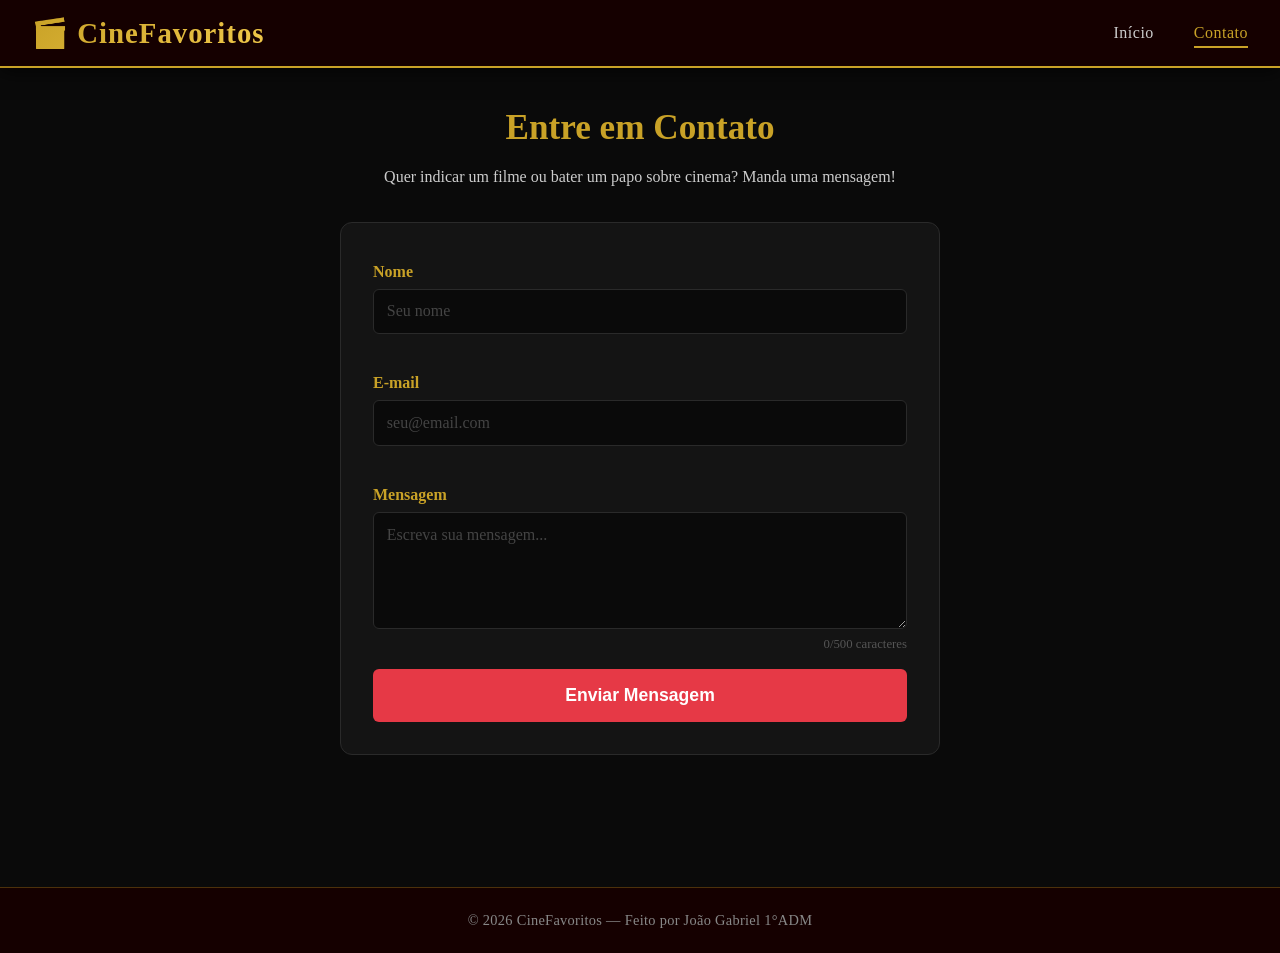
<file: contato.html>
<!DOCTYPE html>
<html lang="pt-BR">
<head>
    <meta charset="UTF-8">
    <meta name="viewport" content="width=device-width, initial-scale=1.0">
    <meta name="description" content="Entre em contato com CineFavoritos — indique um filme ou bata um papo sobre cinema.">
    <meta name="theme-color" content="#1a0000">
    <title>Contato - CineFavoritos</title>
    <link rel="stylesheet" href="style.css">
</head>
<body>
    <header>
        <nav>
            <h1 class="logo">🎬 CineFavoritos</h1>
            <ul class="menu">
                <li><a href="index.html">Início</a></li>
                <li><a href="contato.html">Contato</a></li>
            </ul>
        </nav>
    </header>

    <main>
        <section class="contato">
            <h2>Entre em Contato</h2>
            <p class="subtitulo">Quer indicar um filme ou bater um papo sobre cinema? Manda uma mensagem!</p>

            <form id="formContato" novalidate>
                <!-- Configurações do FormSubmit -->
                <input type="hidden" name="_subject" value="Nova mensagem do CineFavoritos 🎬">
                <input type="hidden" name="_template" value="table">
                <input type="hidden" name="_captcha" value="false">

                <label for="nome">Nome</label>
                <input type="text" id="nome" name="nome" placeholder="Seu nome" required>
                <span class="erro" id="erro-nome"></span>

                <label for="email">E-mail</label>
                <input type="email" id="email" name="email" placeholder="seu@email.com" required>
                <span class="erro" id="erro-email"></span>

                <label for="mensagem">Mensagem</label>
                <textarea id="mensagem" name="mensagem" rows="5" placeholder="Escreva sua mensagem..." required maxlength="500"></textarea>
                <div class="campo-footer">
                    <span class="erro" id="erro-mensagem"></span>
                    <span id="contador" class="contador">0/500 caracteres</span>
                </div>

                <button type="submit">Enviar Mensagem</button>
            </form>

            <p id="resposta"></p>
        </section>
    </main>

    <footer>
        <p>&copy; 2026 CineFavoritos — Feito por João Gabriel 1°ADM</p>
    </footer>

    <script src="script.js"></script>
</body>
</html>
</file>
<file: style.css>
:root {
    --cor-fundo: #0a0a0a;
    --cor-header: #150000;
    --cor-card: #141414;
    --cor-dourado: #c9a227;
    --cor-dourado-claro: #f0c84a;
    --cor-vermelho: #e63946;
    --cor-vermelho-hover: #c9182b;
    --cor-texto: #f5f5f5;
    --cor-texto-suave: #ccc;
    --cor-texto-apagado: #888;
    --borda: 1px solid #2a2a2a;
    --raio: 12px;
    --sombra: 0 4px 20px rgba(0, 0, 0, 0.6);
    --sombra-hover: 0 12px 35px rgba(230, 57, 70, 0.35);
    --transicao: 0.3s ease;
}

* {
    margin: 0;
    padding: 0;
    box-sizing: border-box;
}

body {
    font-family: 'Georgia', serif;
    background-color: var(--cor-fundo);
    color: var(--cor-texto);
    min-height: 100vh;
    display: flex;
    flex-direction: column;
}

/* ─── Cabeçalho ─── */
header {
    background-color: var(--cor-header);
    border-bottom: 2px solid var(--cor-dourado);
    padding: 1rem 2rem;
    position: sticky;
    top: 0;
    z-index: 100;
    box-shadow: 0 2px 20px rgba(0, 0, 0, 0.8);
}

nav {
    display: flex;
    justify-content: space-between;
    align-items: center;
    max-width: 1300px;
    margin: 0 auto;
}

.logo {
    font-size: 1.8rem;
    letter-spacing: 1px;
    background: linear-gradient(135deg, var(--cor-dourado), var(--cor-dourado-claro));
    -webkit-background-clip: text;
    -webkit-text-fill-color: transparent;
    background-clip: text;
}

.menu {
    list-style: none;
    display: flex;
    gap: 2.5rem;
}

.menu a {
    color: var(--cor-texto-suave);
    text-decoration: none;
    font-size: 1rem;
    letter-spacing: 0.5px;
    transition: color var(--transicao);
    padding-bottom: 5px;
    border-bottom: 2px solid transparent;
    transition: all var(--transicao);
}

.menu a:hover {
    color: var(--cor-texto);
}

.menu a.ativo {
    color: var(--cor-dourado);
    border-bottom-color: var(--cor-dourado);
}

/* ─── Main ─── */
main {
    flex: 1;
    max-width: 1300px;
    margin: 0 auto;
    padding: 2.5rem 2rem;
    width: 100%;
}

/* ─── Hero ─── */
.hero {
    text-align: center;
    padding: 4rem 2rem;
    margin-bottom: 3rem;
    border-radius: var(--raio);
    background: linear-gradient(135deg, #2a0000 0%, #1a0000 40%, #0e0e0e 100%);
    border: 1px solid rgba(201, 162, 39, 0.2);
    position: relative;
    overflow: hidden;
}

.hero::before {
    content: '🎬';
    position: absolute;
    font-size: 18rem;
    opacity: 0.035;
    right: -1rem;
    top: -2rem;
    line-height: 1;
    pointer-events: none;
    -webkit-text-fill-color: initial;
}

.hero::after {
    content: '';
    position: absolute;
    bottom: 0;
    left: 10%;
    right: 10%;
    height: 1px;
    background: linear-gradient(90deg, transparent, var(--cor-dourado), transparent);
}

.hero h2 {
    font-size: 3rem;
    background: linear-gradient(135deg, var(--cor-dourado), var(--cor-dourado-claro));
    -webkit-background-clip: text;
    -webkit-text-fill-color: transparent;
    background-clip: text;
    margin-bottom: 1rem;
    letter-spacing: 1px;
}

.hero p {
    font-size: 1.15rem;
    color: var(--cor-texto-suave);
    margin-bottom: 0.4rem;
}

#saudacao {
    color: var(--cor-vermelho);
    font-style: italic;
    margin-top: 1.2rem;
    font-size: 1rem;
}

/* ─── Título da seção ─── */
.secao-titulo {
    display: flex;
    align-items: center;
    gap: 1rem;
    margin-bottom: 1.5rem;
}

.secao-titulo h2 {
    font-size: 1.5rem;
    color: var(--cor-texto-suave);
    font-weight: normal;
    letter-spacing: 0.5px;
}

.contagem {
    background: rgba(201, 162, 39, 0.15);
    border: 1px solid rgba(201, 162, 39, 0.4);
    color: var(--cor-dourado);
    padding: 0.2rem 0.8rem;
    border-radius: 20px;
    font-size: 0.85rem;
}

/* ─── Filtros ─── */
.filtros {
    display: flex;
    flex-wrap: wrap;
    gap: 0.6rem;
    margin-bottom: 2.5rem;
}

.filtro {
    background: transparent;
    border: 1px solid #333;
    color: var(--cor-texto-apagado);
    padding: 0.45rem 1.2rem;
    border-radius: 20px;
    cursor: pointer;
    font-size: 0.88rem;
    font-family: inherit;
    transition: all var(--transicao);
}

.filtro:hover {
    border-color: var(--cor-dourado);
    color: var(--cor-dourado);
}

.filtro.ativo {
    background: var(--cor-dourado);
    border-color: var(--cor-dourado);
    color: #0a0a0a;
    font-weight: bold;
}

/* ─── Vitrine de filmes ─── */
@keyframes fadeInUp {
    from { opacity: 0; transform: translateY(20px); }
    to   { opacity: 1; transform: translateY(0); }
}

.vitrine {
    display: grid;
    grid-template-columns: repeat(auto-fill, minmax(200px, 1fr));
    gap: 1.5rem;
}

.card {
    background-color: var(--cor-card);
    border-radius: var(--raio);
    overflow: hidden;
    box-shadow: var(--sombra);
    transition: transform var(--transicao), box-shadow var(--transicao);
    cursor: pointer;
    border: var(--borda);
    animation: fadeInUp 0.5s ease both;
}

.card:hover {
    transform: translateY(-8px) scale(1.02);
    box-shadow: var(--sombra-hover);
    border-color: rgba(201, 162, 39, 0.3);
}

/* ─── Imagem + overlay ─── */
.card-imagem {
    position: relative;
    overflow: hidden;
}

.card-imagem img {
    width: 100%;
    height: 300px;
    object-fit: cover;
    display: block;
    transition: transform 0.4s ease;
}

.card:hover .card-imagem img {
    transform: scale(1.05);
}

.card-overlay {
    position: absolute;
    bottom: 0;
    left: 0;
    right: 0;
    background: linear-gradient(transparent 0%, rgba(0, 0, 0, 0.55) 20%, rgba(0, 0, 0, 0.95) 100%);
    padding: 2.5rem 1rem 1rem;
    transform: translateY(100%);
    transition: transform 0.4s ease;
    display: flex;
    flex-direction: column;
    gap: 0.5rem;
}

.card:hover .card-overlay {
    transform: translateY(0);
}

.card-descricao {
    color: #ddd;
    font-size: 0.85rem;
    line-height: 1.5;
}

.card-nota {
    display: flex;
    align-items: center;
    gap: 0.3rem;
    font-size: 0.9rem;
    color: var(--cor-dourado-claro);
    font-weight: bold;
}

.estrela {
    color: var(--cor-dourado);
}

/* ─── Badge de gênero ─── */
.card-badge {
    position: absolute;
    top: 0.7rem;
    left: 0.7rem;
    background: rgba(201, 162, 39, 0.88);
    color: #0a0a0a;
    padding: 0.2rem 0.65rem;
    border-radius: 6px;
    font-size: 0.72rem;
    font-weight: bold;
    font-family: sans-serif;
    letter-spacing: 0.3px;
    backdrop-filter: blur(4px);
}

/* ─── Info do card ─── */
.card-info {
    padding: 0.9rem 1rem;
}

.card-info h3 {
    color: var(--cor-texto);
    font-size: 1rem;
    margin-bottom: 0.3rem;
    white-space: nowrap;
    overflow: hidden;
    text-overflow: ellipsis;
}

.card-meta {
    color: var(--cor-texto-apagado);
    font-size: 0.8rem;
}

/* ─── Página de Contato ─── */
.contato {
    max-width: 600px;
    margin: 0 auto;
}

.contato h2 {
    color: var(--cor-dourado);
    font-size: 2.2rem;
    margin-bottom: 1rem;
    text-align: center;
}

.subtitulo {
    color: var(--cor-texto-suave);
    text-align: center;
    margin-bottom: 2rem;
    line-height: 1.6;
}

form {
    display: flex;
    flex-direction: column;
    gap: 0.5rem;
    background-color: var(--cor-card);
    padding: 2rem;
    border-radius: var(--raio);
    border: var(--borda);
}

label {
    color: var(--cor-dourado);
    font-weight: bold;
    margin-top: 0.5rem;
}

input, textarea {
    padding: 0.8rem;
    background-color: var(--cor-fundo);
    border: 1px solid #2a2a2a;
    border-radius: 6px;
    color: var(--cor-texto);
    font-size: 1rem;
    font-family: inherit;
    transition: border-color var(--transicao);
}

input::placeholder, textarea::placeholder {
    color: #444;
}

input:focus, textarea:focus {
    outline: none;
    border-color: var(--cor-vermelho);
}

input.invalido, textarea.invalido {
    border-color: var(--cor-vermelho);
    background-color: rgba(230, 57, 70, 0.05);
}

.erro {
    color: var(--cor-vermelho);
    font-size: 0.82rem;
    min-height: 1rem;
    font-style: italic;
}

.campo-footer {
    display: flex;
    justify-content: space-between;
    align-items: flex-start;
    gap: 0.5rem;
}

.contador {
    color: #555;
    font-size: 0.8rem;
    white-space: nowrap;
    flex-shrink: 0;
}

button[type="submit"] {
    background-color: var(--cor-vermelho);
    color: white;
    border: none;
    padding: 1rem;
    font-size: 1.1rem;
    border-radius: 6px;
    cursor: pointer;
    margin-top: 0.5rem;
    font-weight: bold;
    transition: background-color var(--transicao), opacity var(--transicao);
}

button[type="submit"]:hover:not(:disabled) {
    background-color: var(--cor-vermelho-hover);
}

button[type="submit"]:disabled {
    opacity: 0.7;
    cursor: not-allowed;
}

#resposta {
    text-align: center;
    margin-top: 1.2rem;
    color: var(--cor-dourado);
    font-size: 1.1rem;
    font-weight: bold;
    min-height: 1.5rem;
}

/* ─── Rodapé ─── */
footer {
    background-color: var(--cor-header);
    text-align: center;
    padding: 1.5rem;
    color: var(--cor-texto-apagado);
    border-top: 1px solid rgba(201, 162, 39, 0.3);
    margin-top: 3rem;
    font-size: 0.9rem;
    letter-spacing: 0.3px;
}

/* ─── Responsivo: tablet ─── */
@media (max-width: 900px) {
    .vitrine {
        grid-template-columns: repeat(auto-fill, minmax(180px, 1fr));
    }

    .hero h2 {
        font-size: 2.3rem;
    }
}

@media (max-width: 768px) {
    .vitrine {
        grid-template-columns: repeat(3, 1fr);
        gap: 1rem;
    }

    .card-imagem img {
        height: 240px;
    }
}

/* ─── Responsivo: mobile ─── */
@media (max-width: 600px) {
    header {
        padding: 0.9rem 1rem;
    }

    nav {
        flex-direction: column;
        gap: 0.7rem;
    }

    .logo {
        font-size: 1.5rem;
    }

    .menu {
        gap: 1.5rem;
    }

    main {
        padding: 1.5rem 1rem;
    }

    .hero {
        padding: 2.5rem 1.5rem;
    }

    .hero h2 {
        font-size: 1.8rem;
    }

    .hero::before {
        font-size: 10rem;
        right: 0;
        top: 0;
    }

    .vitrine {
        grid-template-columns: repeat(2, 1fr);
        gap: 0.9rem;
    }

    .card-imagem img {
        height: 200px;
    }

    .card-overlay {
        transform: translateY(0);
        background: linear-gradient(transparent 0%, rgba(0,0,0,0.9) 60%);
        padding-top: 3rem;
    }

    .card-descricao {
        display: none;
    }

    .filtros {
        gap: 0.5rem;
    }

    .filtro {
        font-size: 0.8rem;
        padding: 0.4rem 0.9rem;
    }

    form {
        padding: 1.5rem 1rem;
    }
}

/* ─── Responsivo: telas muito pequenas ─── */
@media (max-width: 380px) {
    .vitrine {
        grid-template-columns: 1fr 1fr;
    }

    .card-imagem img {
        height: 170px;
    }
}
</file>
